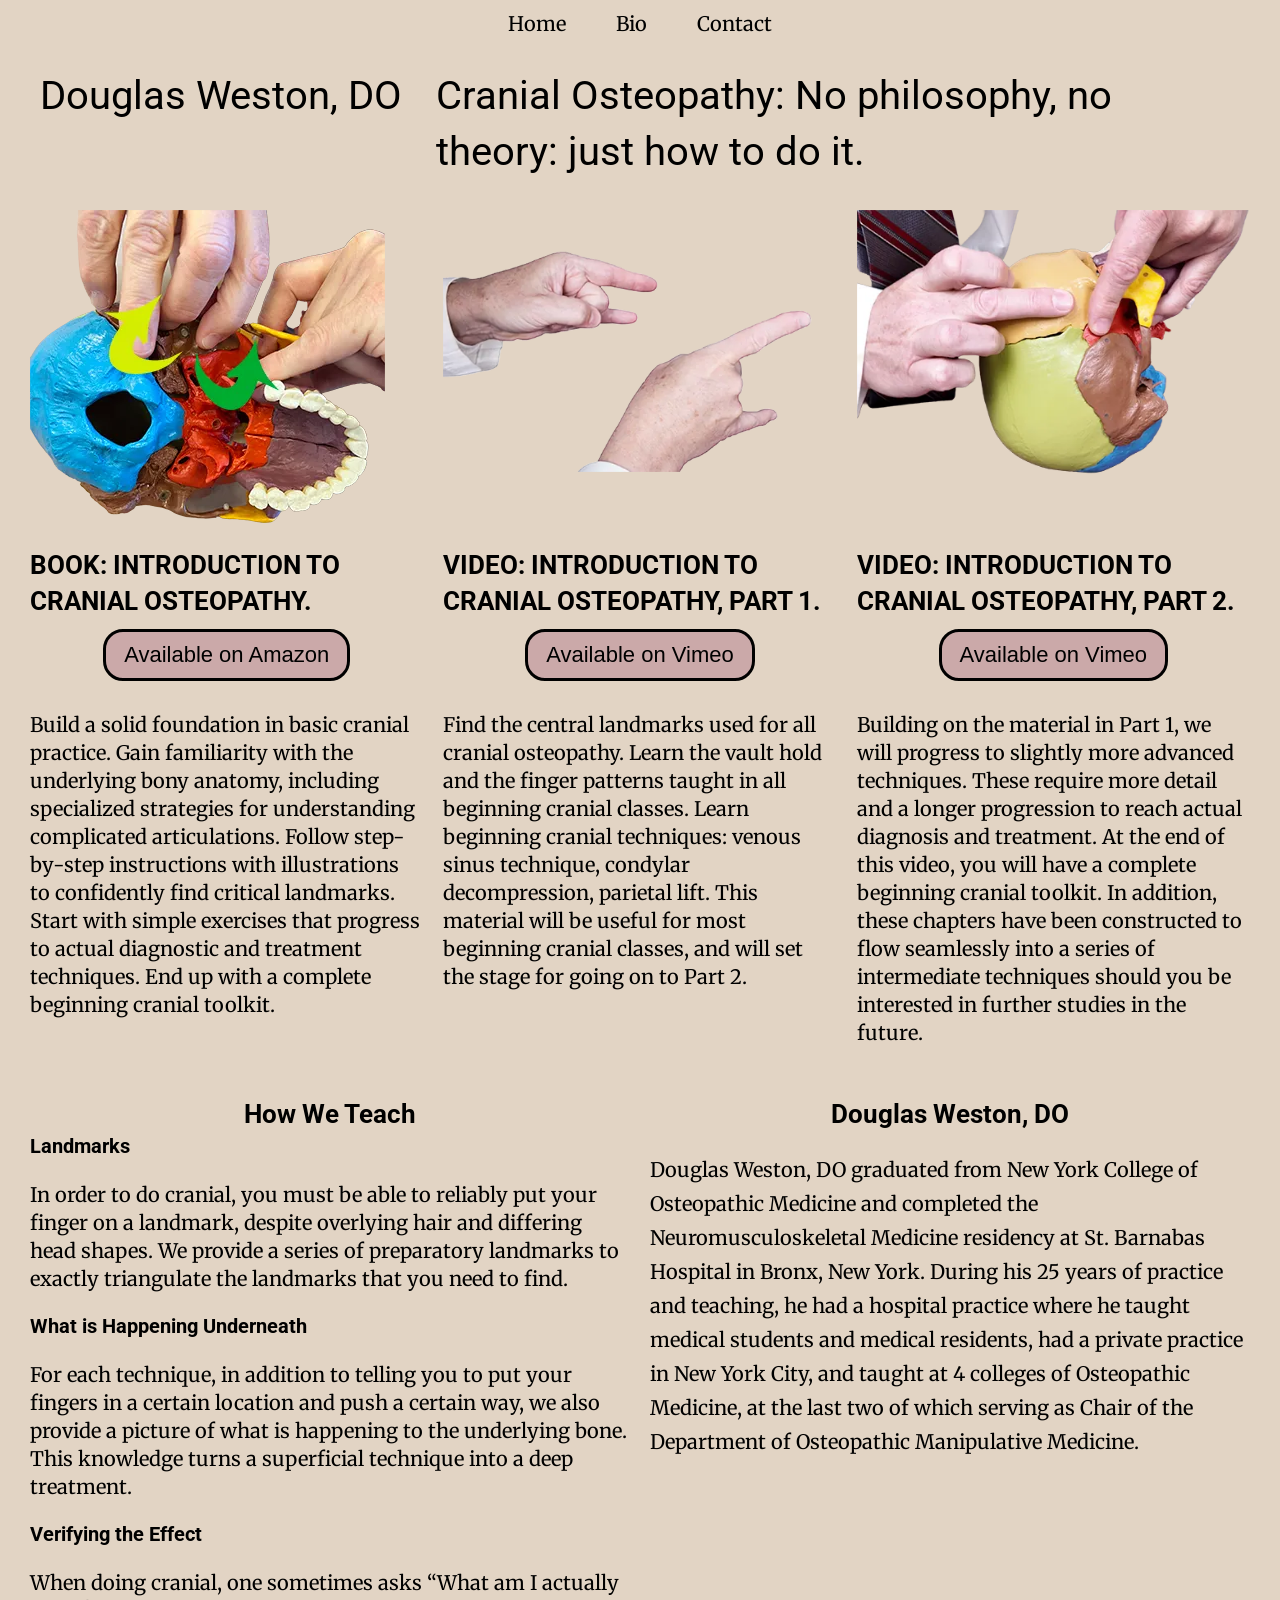
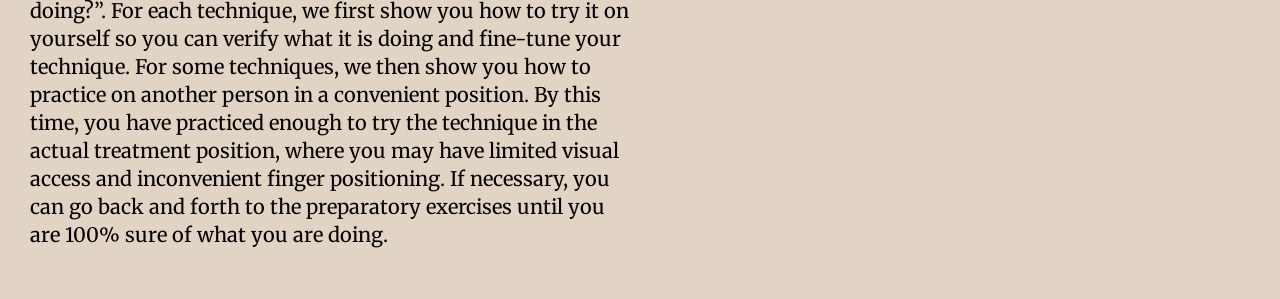
<file: index.html>
<!DOCTYPE html>
<html lang="en">
<head>
  <meta charset="UTF-8">
  <meta name="viewport" content="width=device-width, initial-scale=1.0">
  <title>Cranial Teaching</title>
  <link rel="preconnect" href="https://fonts.googleapis.com">
  <link rel="preconnect" href="https://fonts.gstatic.com" crossorigin>
  <link href="https://fonts.googleapis.com/css2?family=Merriweather:ital,opsz,wght@0,18..144,300..900;1,18..144,300..900&family=Roboto:ital,wght@0,100..900;1,100..900&display=swap" rel="stylesheet">
   <link rel="stylesheet" href="CSS/styles.css">
</head>
<body class="home">
  <nav class="navbar">
    <ul>
      <li><a href="index.html">Home</a></li>
      <li><a href="westonbio.html">Bio</a></li>
      <li><a href="contact.html">Contact</a></li>
    </ul>
  </nav>
  <header class="header-grid">
    <h1>Douglas Weston, DO</h1>
    <h1>Cranial Osteopathy: No philosophy, no theory: just how to do it.</h1>
  </header>
  
  <main>
    <!--Images for each of the products-->
    <div class="product-columns">
      <img class="product-item" src="images/book-355.webp" alt="Cranial Osteopathy book">
      <img class="product-item" src="images/part1-500.webp"  alt="Cranial video part 1">
      <img class="product-item" src="images/Part2-thumbnail.webp"  alt="Cranial video part 2">     
      <h2 class="product-item">BOOK: INTRODUCTION TO CRANIAL OSTEOPATHY.</h2> 
      <h2 class="product-item">VIDEO: INTRODUCTION TO CRANIAL OSTEOPATHY, PART 1.</h2>
      <h2 class="product-item">VIDEO: INTRODUCTION TO CRANIAL OSTEOPATHY, PART 2.</h2>
      <a href="https://tarptent.com" target="_blank">         
        <button class="button-class">Available on Amazon</button> 
      </a>
      <a href="https://slingfin.com" target="_blank">
        <button class="button-class">Available on Vimeo</button>
      </a>
      <a href="https://hyperlitemountaingear.com" target="_blank">
        <button class="button-class">Available on Vimeo</button>
      </a>  
      <p>Build a solid foundation in basic cranial practice. Gain familiarity with the underlying bony anatomy, including specialized strategies for understanding complicated articulations. Follow step-by-step instructions with illustrations to confidently find critical landmarks. Start with simple exercises that progress to actual diagnostic and treatment techniques. End up with a complete beginning cranial toolkit.</p>
      
      <p>Find the central landmarks used for all cranial osteopathy. Learn the vault hold and the finger patterns taught in all beginning cranial classes. Learn  beginning cranial techniques: venous sinus technique, condylar decompression, parietal lift. This material will be useful for most beginning cranial classes, and will set the stage for going on to  Part 2.</p>
      
      <p>Building on the material in Part 1, we will progress to slightly more advanced techniques. These require more detail and a longer progression to reach actual diagnosis and treatment.  At the end of this video, you will have a complete beginning cranial toolkit. In addition, these chapters have been constructed to flow seamlessly into a series of intermediate techniques should you be interested in further studies in the future.</p>
    </div>
    <div class="main-narrative">
      <div class="teaching-blurb">
        <h2>How We Teach</h2>
        <h3>Landmarks</h3>
        <p>In order to do cranial, you must be able to reliably put your finger on a landmark, despite overlying hair and differing head shapes. We provide a series of preparatory landmarks to exactly triangulate the landmarks that you need to find. </p>
        <h3>What is Happening Underneath</h3>
        <p>For each technique, in addition to telling you to put your fingers in a certain location and push a certain way, we also provide a picture of what is happening to the underlying bone. This knowledge turns a superficial technique into a deep treatment. </p>
        <h3>Verifying the Effect</h3>
        <p>When doing cranial, one sometimes asks “What am I actually doing?”. For each technique, we first show you how to try it on yourself so you can verify what it is doing and fine-tune your technique. For some techniques, we then show you how to practice on another person in a convenient position. By this time, you have practiced enough to try the technique in the actual treatment position, where you may have limited visual access and inconvenient finger positioning. If necessary, you can go back and forth to the preparatory exercises until you are 100% sure of what you are doing. </p>
      </div>
      <div class="bio">
        <h2>Douglas Weston, DO</h2>
        <p>Douglas Weston, DO graduated from New York College of Osteopathic Medicine and completed the Neuromusculoskeletal Medicine residency at St. Barnabas Hospital in Bronx, New York. During his 25 years of practice and teaching, he had a hospital practice where he taught medical students and medical residents, had a private practice in New York City, and taught at 4 colleges of Osteopathic Medicine, at the last two of which serving as Chair of the Department of Osteopathic Manipulative Medicine.</p>
      </div>

    </div>
  </main>
</body>
</html>
</file>
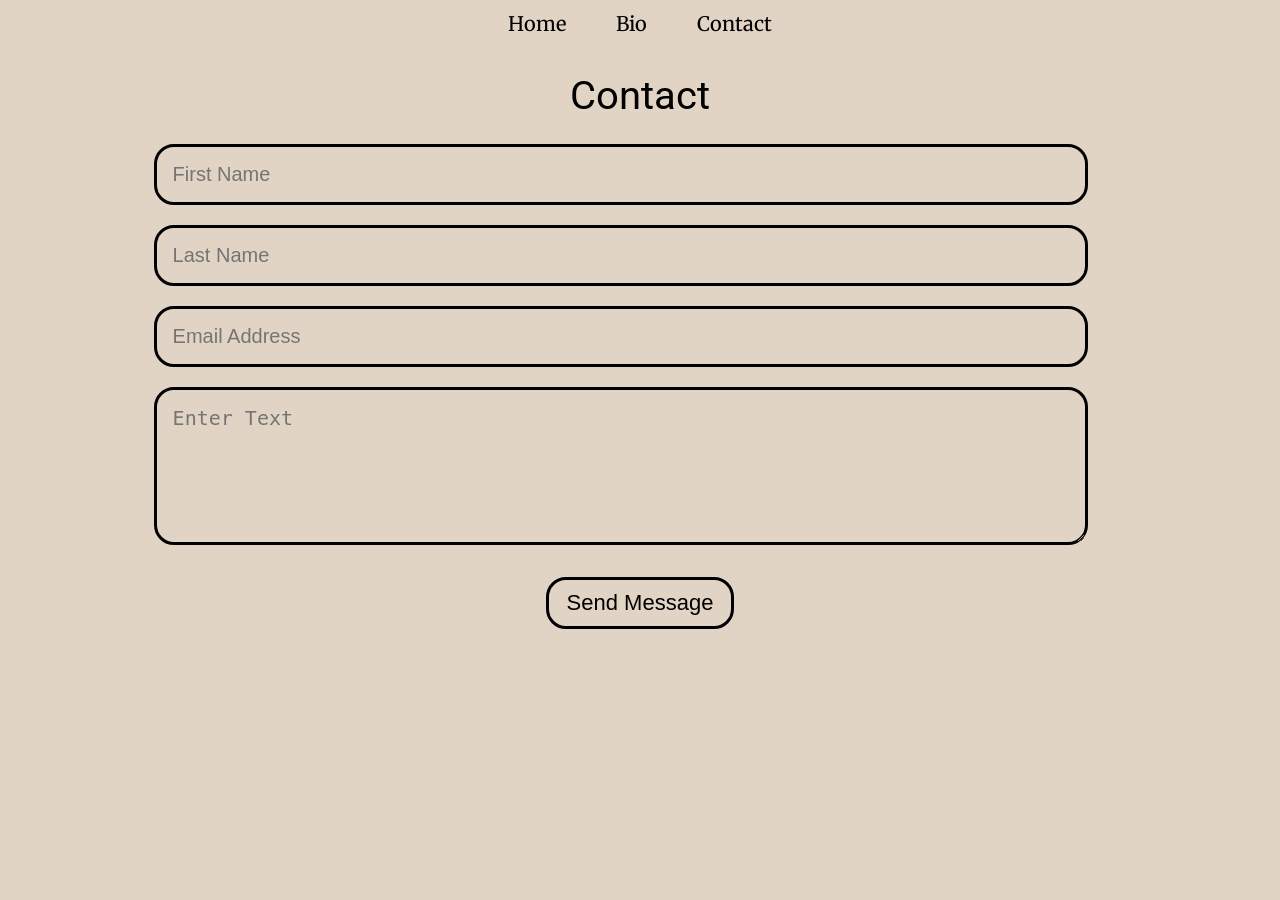
<file: contact.html>
<!DOCTYPE html>
<html lang="en">
<head>
  <meta charset="UTF-8">
  <meta name="viewport" content="width=device-width, initial-scale=1.0">
  <title>Contact</title>
  <link rel="preconnect" href="https://fonts.googleapis.com">
  <link rel="preconnect" href="https://fonts.gstatic.com" crossorigin>
  <link href="https://fonts.googleapis.com/css2?family=Merriweather:ital,opsz,wght@0,18..144,300..900;1,18..144,300..900&family=Roboto:ital,wght@0,100..900;1,100..900&display=swap" rel="stylesheet">
   <link rel="stylesheet" href="CSS/styles.css">
</head>
<body>
 <nav class="navbar">
    <ul>
      <li><a href="index.html">Home</a></li>
      <li><a href="westonbio.html">Bio</a></li>
      <li><a href="contact.html">Contact</a></li>
    </ul>
  </nav>
  <!-- This is the HTML for the better=looking (Formspree) contact page. I hope I can get it to work -->
  <div class="center-title"><h1>Contact</h1></div>
  <form
    action="https://formspree.io/f/xdalvvag"
    method="POST"
>
    <input type="text" name="first" placeholder="First Name" autocomplete="off" required>
    <input type="text" name="last" placeholder="Last Name" autocomplete="off" required>
    <input type="email" name="email" placeholder="Email Address" autocomplete="off" required>
    <textarea rows="5" cols="60" Name="message" placeholder="Enter Text" autocomplete="off" required></textarea>
    <button type="submit">Send Message</button>
  </form>
  <!-- This is the HTML for the Google Forms form-->
  <!-- <div class="iframe-container">
    <iframe src="https://docs.google.com/forms/d/e/1FAIpQLSdQbxHZwTmTaR1WSbu7uOyFy1q-g5D8ZmPd0syEcuIALN_NKQ/viewform?embedded=true" width="640" height="720" frameborder="0" marginheight="0" marginwidth="0">Loading…</iframe>
  </div> -->
  <html>
  
  <!--This is the HTML for the Tally.io form-->
  <!-- <head>
    <meta name="viewport" content="width=device-width, initial-scale=1.0, maximum-scale=1.0, user-scalable=0">
    <title>Contact</title>
    <script async src="https://tally.so/widgets/embed.js"></script>
    <style type="text/css">
      html { margin: 0; height: 100%; overflow: hidden; }
      iframe { position: absolute; top: 0; right: 0; bottom: 0; left: 0; border: 0; }
    </style>
  </head>
  <body>
    <iframe data-tally-src="https://tally.so/r/A7lYGW?transparentBackground=1" width="100%" height="100%" frameborder="0" marginheight="0" marginwidth="0" title="Contact"></iframe>
  </body> -->
</html>
</body>
</html>
</file>
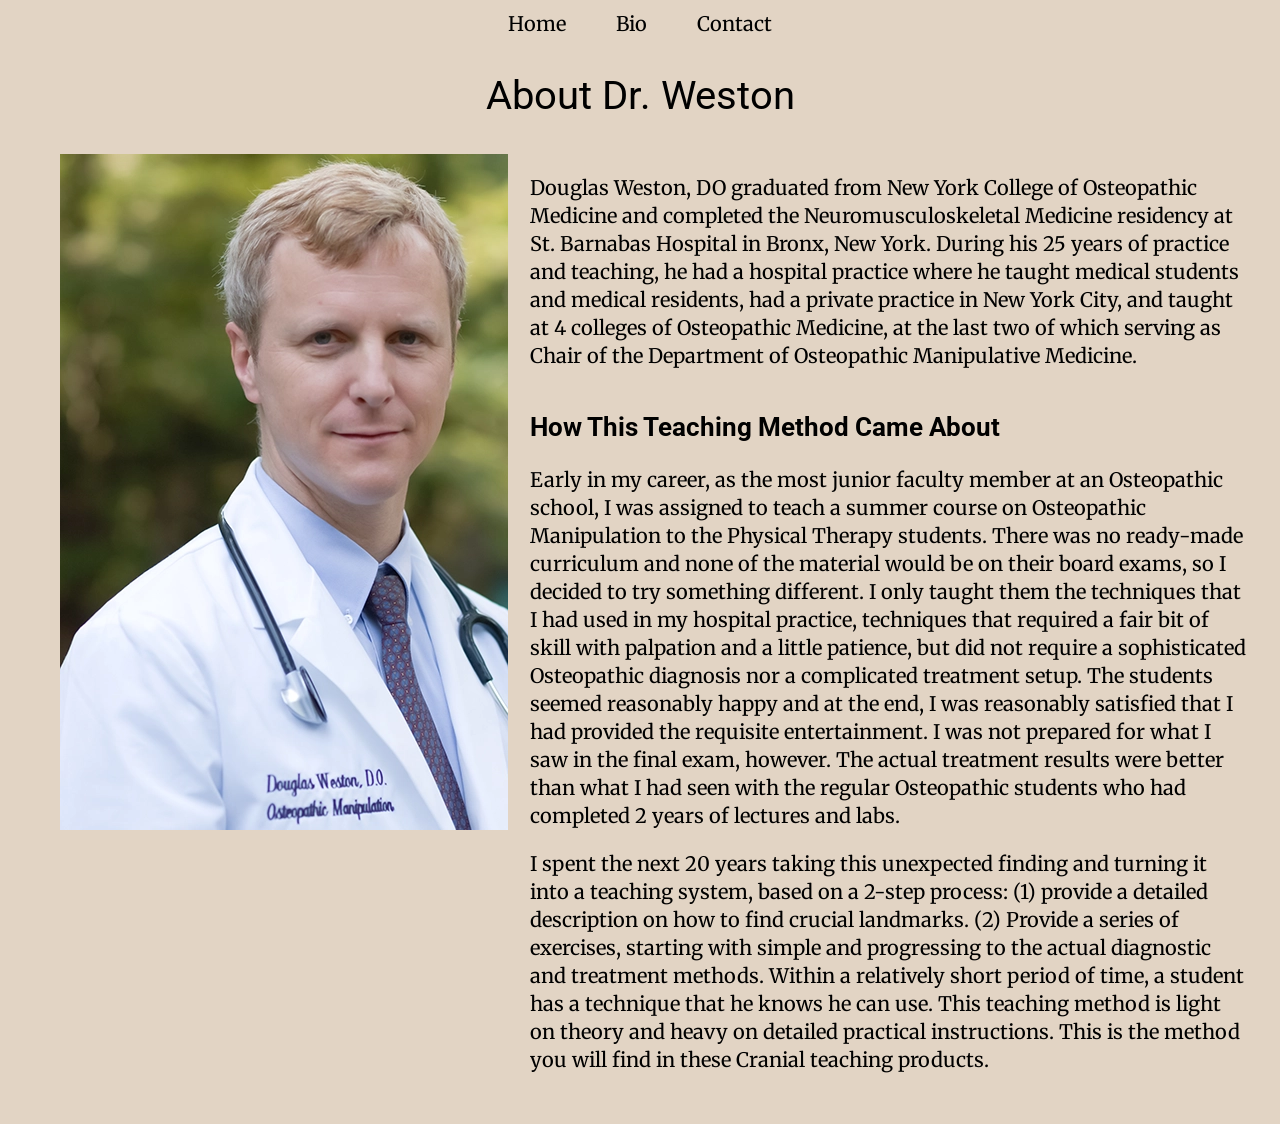
<file: westonbio.html>
<!DOCTYPE html>
<html lang="en">
<head>
  <meta charset="UTF-8">
  <meta name="viewport" content="width=device-width, initial-scale=1.0">
  <title>Dr. Weston</title>
  <link rel="preconnect" href="https://fonts.googleapis.com">
  <link rel="preconnect" href="https://fonts.gstatic.com" crossorigin>
  <link href="https://fonts.googleapis.com/css2?family=Merriweather:ital,opsz,wght@0,18..144,300..900;1,18..144,300..900&family=Roboto:ital,wght@0,100..900;1,100..900&display=swap" rel="stylesheet">
   <link rel="stylesheet" href="CSS/styles.css">
</head>
<body>
   <nav class="navbar">
    <ul>
      <li><a href="index.html">Home</a></li>
      <li><a href="westonbio.html">Bio</a></li>
      <li><a href="contact.html">Contact</a></li>
    </ul>
  </nav>
  <div class="center-title">
    <h1>About Dr. Weston</h1>
  </div>
  <div class="biogrid">
    <img src="images/Weston_4.webp" alt="picture of Dr. Weston">
    <div class="bio-narrative">
      <p>Douglas Weston, DO graduated from New York College of Osteopathic Medicine and completed the Neuromusculoskeletal Medicine residency at St. Barnabas Hospital in Bronx, New York. During his 25 years of practice and teaching, he had a hospital practice where he taught medical students and medical residents, had a private practice in New York City, and taught at 4 colleges of Osteopathic Medicine, at the last two of which serving as  Chair of the Department of Osteopathic Manipulative Medicine. </p>
      <h2>How This Teaching Method Came About</h2>
      <p>
       Early in my career, as the most junior faculty member at an Osteopathic school, I was assigned to teach a summer course on Osteopathic Manipulation to the Physical Therapy students. There was no ready-made curriculum and none of the material would be on their board exams, so I decided to try something different. I only taught them the techniques that I had used in my hospital practice, techniques that required a fair bit of skill with palpation and a little patience, but did not require a sophisticated Osteopathic diagnosis nor a complicated treatment setup. The students seemed reasonably happy and at the end, I was reasonably satisfied that I had provided the requisite entertainment. I was not prepared for what I saw in the final exam, however. The actual treatment results were better than what I had seen with the regular Osteopathic students who had completed 2 years of lectures and labs.  
      </p>
      <p>
        I spent the next 20 years taking this unexpected finding and turning it into a teaching system, based on a 2-step process: (1) provide a detailed description on how to find crucial landmarks. (2) Provide a series of exercises, starting with simple and progressing to the actual diagnostic and treatment methods. Within a relatively short period of time, a student has a technique that he knows he can use. This teaching method is light on theory and heavy on detailed practical instructions. This is the method you will find in these Cranial teaching products.
      </p>
    </div>
  </div>
</body>
</html>
</file>
<file: CSS/styles.css>
/* GLOBAL STYLES */
html {
    font-size: 62.5%;
}
body {
    background: #e2d4c4; 
    margin: 0;
    font-family: 'Merriweather', serif;
    font-size: 1.7rem;
    line-height: 1.4;
}
 h1, h2, h3 {
    font-family: 'Roboto', sans-serif;
    margin: 0;
    color: black;
}
h1 {
  font-size: 4rem;
  font-weight: 400;
}

/* NAVBAR STYLES */
.navbar {
  display: grid;
  grid-auto-flow: column;
  justify-content: center;
  margin: 0 0 20px 0;
}
.navbar ul {
  list-style-type: none;
  /* background-color: #a66d4b; */
  padding: 0px;
  margin: 0px;
  grid-template-columns: repeat(4, 1fr);
  padding: 5px;
  /* border-radius: 10px; */
}
.navbar a {
  color: black;
  text-decoration: none;
  padding: 5px;
  display: block;
  text-align: center;
}
  .navbar a:hover {
  color: rgba(127, 25, 25, 0.822);

} 
.navbar li {
  float: left;
  font-size: 2rem;
  padding: 0 20px;
}

/* HOME PAGE STYLES */
/* <a> tag for when we add hyperlinks to the 3 products */
a {
    color: #3c8453;
    text-decoration: none;
}

.purchase-text {
  color: #6d452e;
  opacity: .75;
}
.purchase-text:hover {
  color: green;
}
.header-grid {
  display: grid;
  grid-template-columns: 33% 67%;
  margin: 0 4rem;
}
.product-columns {
  display: grid;
  grid-template-columns: repeat(3, 1fr);
  gap: 10px 20px;
  margin: 30px;
}
.product-columns p {
  font-size: 2rem;
}
.product-item {
  max-width: 100%;
}
.button-class {
  background-color: rgb(203, 169, 169);
}
.main-narrative {
  display: grid;
  grid-template-columns: repeat(2, 1fr);
  gap: 10px 20px;
  margin: 30px;
}
.main-narrative p {
  font-size: 2rem;
}
.main-narrative h2 {
  text-align: center;
}
.bio p {
  line-height: 1.7;
}
/* BIO PAGE STYLES */
.center-title {
  width: 50%;
  margin-left: auto;
  margin-right: auto;
  margin-bottom: 2rem;
  text-align: center;
}
.biogrid {
  display: grid;
  grid-template-columns: 1fr 1.5fr;
  gap: 2rem;
  margin: 3rem;
}
.biogrid p {
  font-size: 2rem;
}
.biogrid h2 {
  padding-top: 2rem;
}

.biogrid img {
  margin-left: 3rem;
}
/* CONTACT PAGE STYLES */

/* This is the CSS for the Google Forms contact page */
/* .iframe-container {
  display: flex;
  justify-content: center;
} */

/* This is CSS for the formspree.io contact page. I hope I can get it to work. */
input {
  border-width: .35rem;
  border-style: solid;
  background-color: #e2d4c4;
  width: 70%;
  margin-left: 12%;
  font-size: 2rem;
  padding: 16px 16px;
  border-radius: 20px;
  border-color: black;
  margin-bottom: 2rem;
}
textarea {
  border-width: .35rem;
  border-style: solid;
  background-color: #e2d4c4;
  width: 70%;
  margin-left: 12%;
  font-size: 2rem;
  padding: 16px 16px;
  border-radius: 20px;
  border-color: black;
  margin-bottom: 25px;
}
input:focus-within {
  outline: none;
  border-color: brown;
  border-width: 3px;
}
textarea:focus-within {
  outline: none;
  border-color: brown;
  border-width: 3px;
}
button {
  border-width: .35rem;
  border-style: solid;
  background-color: #e2d4c4;
  border-radius: 20px;
  border-color: black;
  font-size: 22px;
  padding: 10px 18px;
  text-align: center;
  display: flex;
  margin: auto;
}
button:hover {
  opacity: 80%;
  cursor: pointer;
}
</file>
